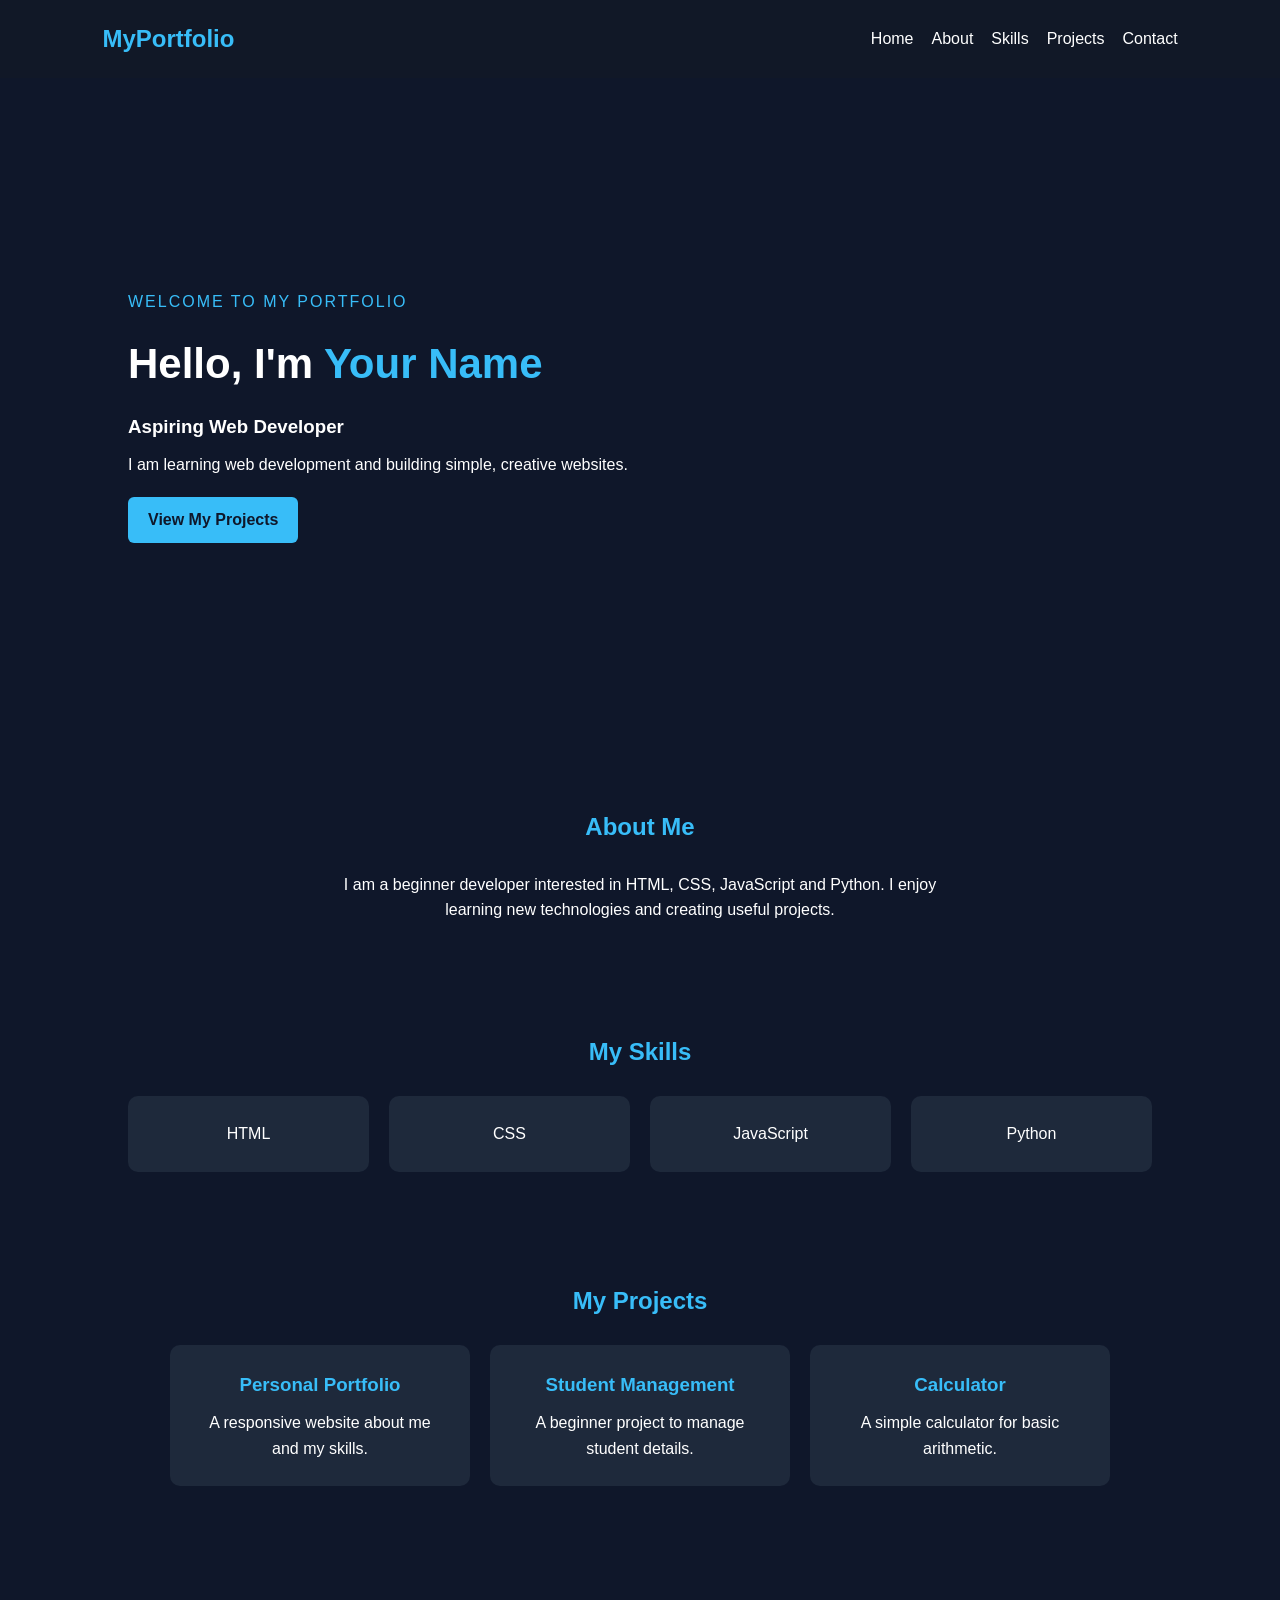
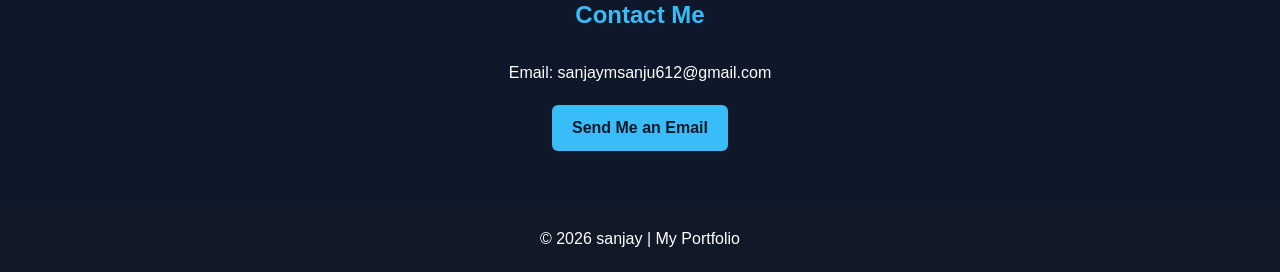
<file: index.html>
<!DOCTYPE html>
<html lang="en">
<head>
    <meta charset="UTF-8">
    <meta name="viewport" content="width=device-width, initial-scale=1.0">
    <title>My Portfolio</title>
    <link rel="stylesheet" href="style.css">
</head>
<body>

    <header>
        <h2 class="logo">MyPortfolio</h2>
        <nav>
            <a href="#home">Home</a>
            <a href="#about">About</a>
            <a href="#skills">Skills</a>
            <a href="#projects">Projects</a>
            <a href="#contact">Contact</a>
        </nav>
    </header>

    <section id="home" class="hero">
        <div>
            <p class="welcome">WELCOME TO MY PORTFOLIO</p>
            <h1>Hello, I'm <span>Your Name</span></h1>
            <h3>Aspiring Web Developer</h3>
            <p>I am learning web development and building
               simple, creative websites.</p>
            <a href="#projects" class="btn">View My Projects</a>
        </div>
    </section>

    <section id="about">
        <h2>About Me</h2>
        <p>
            I am a beginner developer interested in HTML, CSS,
            JavaScript and Python. I enjoy learning new technologies
            and creating useful projects.
        </p>
    </section>

    <section id="skills">
        <h2>My Skills</h2>
        <div class="cards">
            <div class="card">HTML</div>
            <div class="card">CSS</div>
            <div class="card">JavaScript</div>
            <div class="card">Python</div>
        </div>
    </section>

    <section id="projects">
        <h2>My Projects</h2>
        <div class="cards">
            <div class="project">
                <h3>Personal Portfolio</h3>
                <p>A responsive website about me and my skills.</p>
            </div>
            <div class="project">
                <h3>Student Management</h3>
                <p>A beginner project to manage student details.</p>
            </div>
            <div class="project">
                <h3>Calculator</h3>
                <p>A simple calculator for basic arithmetic.</p>
            </div>
        </div>
    </section>

    <section id="contact">
        <h2>Contact Me</h2>
        <p>Email: sanjaymsanju612@gmail.com</p>
        <!-- <p>GitHub: github.com/yourusername</p> -->
        <a href="mailto:yourname@example.com" class="btn">
            Send Me an Email
        </a>
    </section>

    <footer>
        <p>&copy; 2026 sanjay | My Portfolio</p>
    </footer>

</body>
</html>
</file>
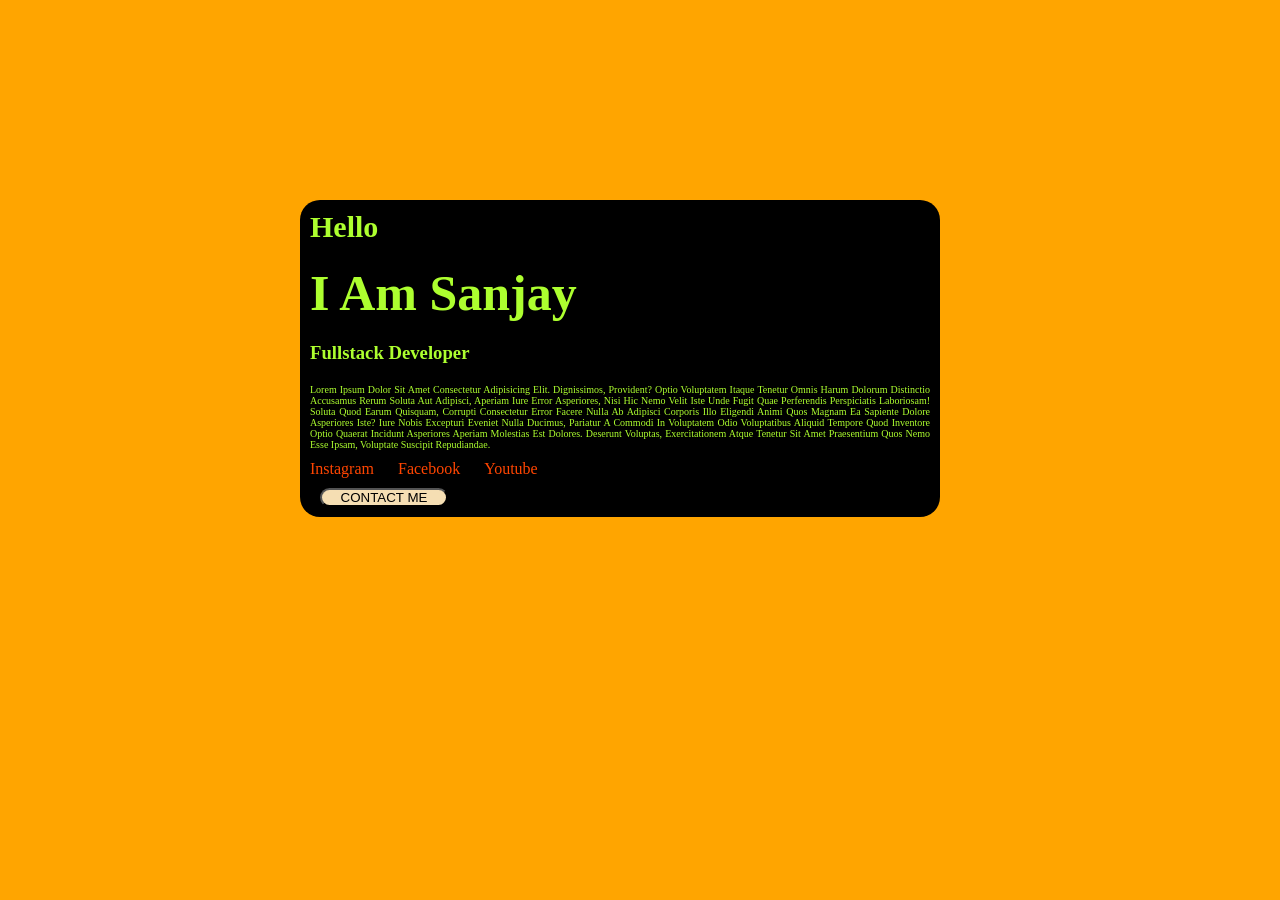
<file: first.html>
<!DOCTYPE html>
<html lang="en">
<head>
    <meta charset="UTF-8">
    <meta name="viewport" content="width=device-width, initial-scale=1.0">
    <title>Document</title>
    <!-- <link rel="stylesheet" href="second.css"> -->
     <link rel="stylesheet" href="second.css">
</head>
<body>
    <div class="container">
        <main>
            <h1>hello</h1>
            <h2>i am sanjay</h2>
            <h3>fullstack developer</h3>
            <p>Lorem ipsum dolor sit amet consectetur adipisicing elit. Dignissimos, provident? Optio voluptatem itaque tenetur omnis harum dolorum distinctio accusamus rerum soluta aut adipisci, aperiam iure error asperiores, nisi hic nemo velit iste unde fugit quae perferendis perspiciatis laboriosam! Soluta quod earum quisquam, corrupti consectetur error facere nulla ab adipisci corporis illo eligendi animi quos magnam ea sapiente dolore asperiores iste? Iure nobis excepturi eveniet nulla ducimus, pariatur a commodi in voluptatem odio voluptatibus aliquid tempore quod inventore optio quaerat incidunt asperiores aperiam molestias est dolores. Deserunt voluptas, exercitationem atque tenetur sit amet praesentium quos nemo esse ipsam, voluptate suscipit repudiandae.</p>
            <section>
            <a href="">instagram</a>
            <a href="">facebook</a>
            <a href="">youtube</a>
            </section>
            <button>contact me</button>

        </main>
    </div> 

</body>
</html>
</file>
<file: style.css>
* {
    margin: 0;
    padding: 0;
    box-sizing: border-box;
    scroll-behavior: smooth;
}

body {
    font-family: Arial, sans-serif;
    background: #0f172a;
    color: white;
    line-height: 1.6;
}

header {
    display: flex;
    justify-content: space-between;
    align-items: center;
    padding: 20px 8%;
    background: #111827;
    position: sticky;
    top: 0;
}

.logo {
    color: #38bdf8;
}

nav {
    display: flex;
    gap: 18px;
}

nav a {
    color: white;
    text-decoration: none;
}

nav a:hover {
    color: #38bdf8;
}

.hero {
    min-height: 75vh;
    display: flex;
    align-items: center;
    padding: 60px 10%;
}

.welcome {
    color: #38bdf8;
    letter-spacing: 2px;
}

h1 {
    font-size: 42px;
    margin: 15px 0;
}

h1 span {
    color: #38bdf8;
}

h3 {
    margin-bottom: 10px;
}

.btn {
    display: inline-block;
    background: #38bdf8;
    color: #0f172a;
    padding: 10px 20px;
    margin-top: 20px;
    border-radius: 6px;
    text-decoration: none;
    font-weight: bold;
}

section:not(.hero) {
    padding: 55px 10%;
    text-align: center;
}

section h2 {
    color: #38bdf8;
    margin-bottom: 25px;
}

#about p {
    max-width: 650px;
    margin: auto;
}

.cards {
    display: flex;
    justify-content: center;
    flex-wrap: wrap;
    gap: 20px;
}

.card,
.project {
    background: #1e293b;
    padding: 25px;
    border-radius: 10px;
    flex: 1 1 180px;
    max-width: 300px;
}

.card:hover,
.project:hover {
    transform: translateY(-5px);
    transition: 0.3s;
}

.project h3 {
    color: #38bdf8;
}

footer {
    text-align: center;
    padding: 20px;
    background: #111827;
}

@media (max-width: 600px) {
    header {
        flex-direction: column;
        gap: 15px;
    }

    nav {
        flex-wrap: wrap;
        justify-content: center;
        gap: 12px;
    }

    h1 {
        font-size: 32px;
    }

    .hero {
        min-height: 60vh;
        padding: 45px 8%;
    }
}
</file>
<file: second.css>
*{
    padding: 0;
    margin: 0;
}
body{
    background-color: orange;
}

.container{
    main{
        background-color:black;
        color: greenyellow;
        text-align: justify;
        text-transform: capitalize;
        width: 50%;
        margin: 200px 300px;
        border-radius: 20px;

           
        



        h1{
            text-transform: capitalize;
            padding: 10px;
            font-size: 30px;
            margin-top: 30px;
        
            
        }
        h2{
            padding: 10px;
            font-size: 50px;
        }
        h3{
            padding: 10px;

        }
        p{
            text-align: justify;
            font-size: 10px;
            family: Georgia, 'Times New Roman', Times, serif;
            padding: 10px;

        }
        
        a{
            padding: 10px;
            text-transform: capitalize;
            text-decoration: none;
            color: orangered;
        } 
        button{
            width:20%;
            background-color:wheat;
            text-transform: uppercase;
            border-radius: 20px;
            margin-bottom:  10px;
            margin-top: 10px;
            margin-left: 20px;
            padding-bottom: 10px 5px;
        }
    }
}
</file>
